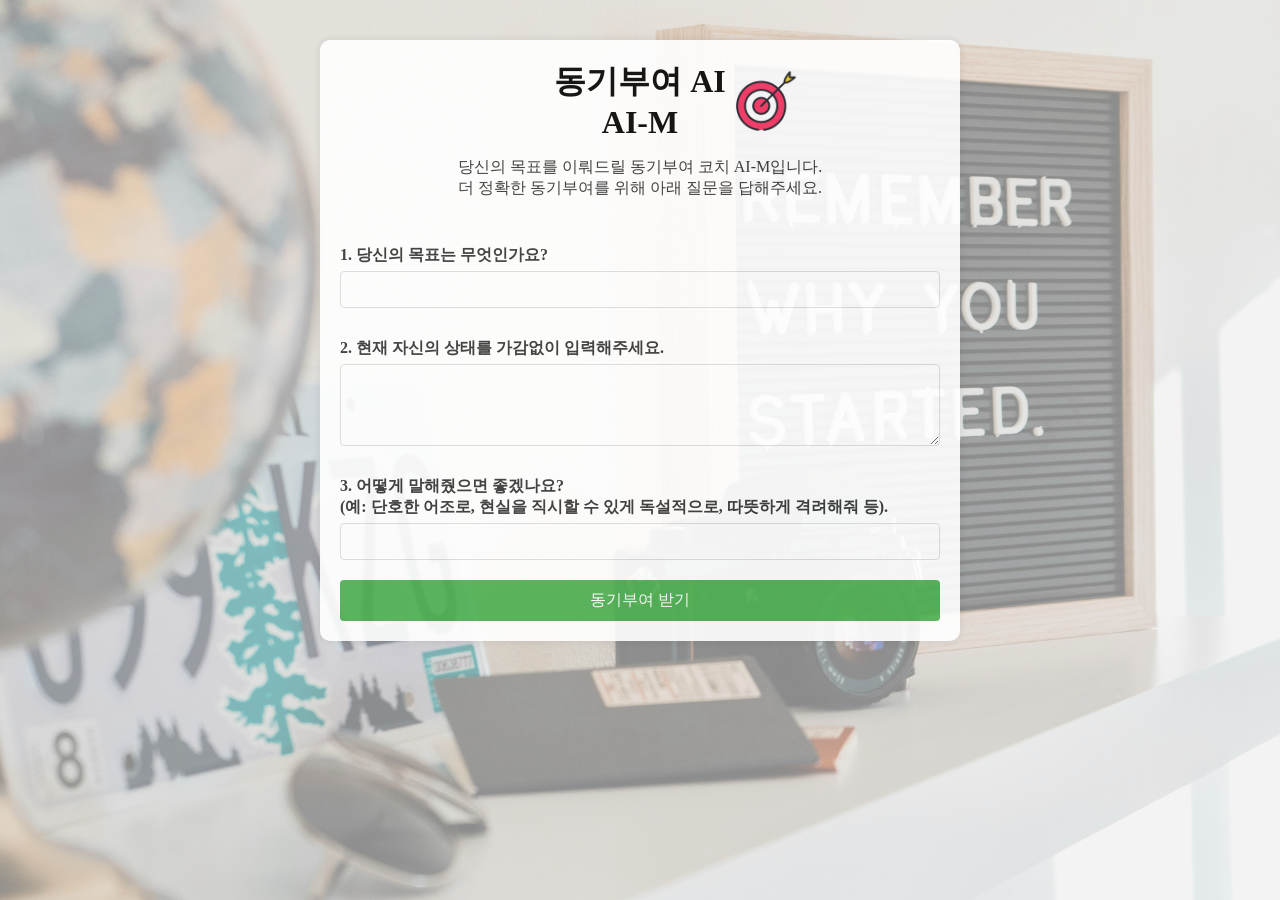
<file: index.html>
<!DOCTYPE html>
<html lang="ko">
<head>
    <meta charset="UTF-8">
    <meta name="viewport" content="width=device-width, initial-scale=1.0">
    <title>동기부여 AI AI-M</title>
    <link href="input-page.css" rel="stylesheet" type="text/css">
</head>
<body>
    <div class="background"></div>
    <div class="content">
        <div class="container">
            <div class="title-container">
                <h1>동기부여 AI<br>AI-M</h1>
                <img src="aim.png" alt="과녁 아이콘" class="iconAim">
            </div>
            <p>당신의 목표를 이뤄드릴 동기부여 코치 AI-M입니다.<br>더 정확한 동기부여를 위해 아래 질문을 답해주세요.</p>
            <form id="motivationForm">
                <label for="goal">1. 당신의 목표는 무엇인가요?</label>
                <input type="text" id="goal" name="goal" required>

                <label for="situation">2. 현재 자신의 상태를 가감없이 입력해주세요.</label>
                <textarea id="situation" name="situation" rows="4" required></textarea>

                <label for="preference">3. 어떻게 말해줬으면 좋겠나요?<br>(예: 단호한 어조로, 현실을 직시할 수 있게 독설적으로, 따뜻하게 격려해줘 등).</label>
                <input type="text" id="preference" name="preference" required>

                <button type="submit">동기부여 받기</button>
            </form>
        </div>
    </div>

    <script>
        document.getElementById('motivationForm').addEventListener('submit', function(e) {
            e.preventDefault();
            
            const formData = {
                goal: document.getElementById('goal').value,
                situation: document.getElementById('situation').value,
                preference: document.getElementById('preference').value
            };
            
            localStorage.setItem('motivationData', JSON.stringify(formData));
            
            window.location.href = 'chatting-page.html';
        });
    </script>
</body>
</html>
</file>
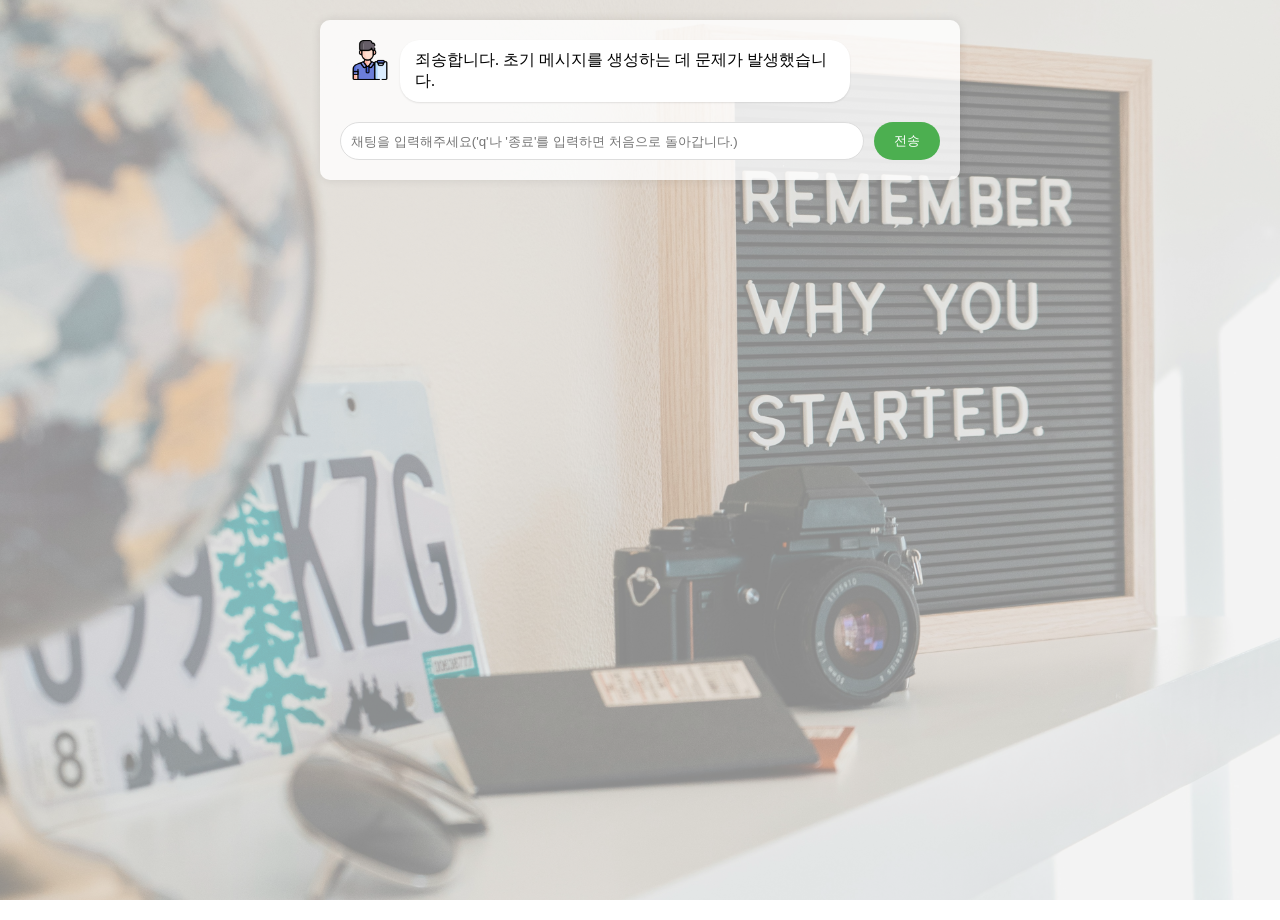
<file: chatting-page.html>
<!DOCTYPE html>
<html lang="ko">
<head>
    <meta charset="UTF-8">
    <meta name="viewport" content="width=device-width, initial-scale=1.0">
    <title>AI-M 코치 대화</title>
    <link href="chatting-page.css" rel="stylesheet" type="text/css">
</head>
<body>
    <div class="background"></div>
    <div class="container">
        <div id="chat-container">
        </div>
        <div class="user-input">
            <input type="text" id="user-input" placeholder="채팅을 입력해주세요('q'나 '종료'를 입력하면 처음으로 돌아갑니다.)">
            <button id="send-button">전송</button>
        </div>
    </div>
    <script>
        // 첫 페이지에서 전달받은 데이터 로드
        const motivationData = JSON.parse(localStorage.getItem('motivationData'));

        // ChatGPT API 호출 함수
        async function callChatGPTAPI(messages) {
            const url = 'https://open-api.jejucodingcamp.workers.dev/';
            try {
                const response = await fetch(url, {
                    method: 'POST',
                    headers: {
                        'Content-Type': 'application/json'
                    },
                    body: JSON.stringify(messages)
                });
                if (!response.ok) {
                    throw new Error('API 요청에 실패했습니다.');
                }
                const data = await response.json();
                return data.choices[0].message.content;
            } catch (error) {
                console.error('Error:', error);
                throw error;
            }
        }

        // 채팅 메시지 추가 함수
        function addMessage(content, isAI = false) {
            const chatContainer = document.getElementById('chat-container');
            const messageDiv = document.createElement('div');
            messageDiv.className = `message ${isAI ? 'ai-message' : 'user-message'}`;
            
            if (isAI) {
                const avatarImg = document.createElement('img');
                avatarImg.src = 'coach.png';
                avatarImg.alt = 'AI Coach';
                avatarImg.className = 'avatar';
                messageDiv.appendChild(avatarImg);
            }

            const contentDiv = document.createElement('div');
            contentDiv.className = 'message-content';
            contentDiv.textContent = content;
            messageDiv.appendChild(contentDiv);

            chatContainer.appendChild(messageDiv);
            chatContainer.scrollTop = chatContainer.scrollHeight;
        }

        // 초기 AI 메시지 생성
        async function generateInitialAIMessage() {
            try {
                const prompt = `
                [프롬프트]
                목표: ${motivationData.goal},
                현재 상태: ${motivationData.situation}
                선호하는 말투: ${motivationData.preference}
            
                [대답 양식]
                1. 어조에 맞게 자기소개 한 줄
                2. 현재 나의 상태와 성찰 촉진
                3. 동기부여와 책임감 제공
                4. 구체적인 목표 설정과 일일 도전과제 제공
                5. 정서적 지원과 격려
            
                프롬프트를 바탕으로 대답 양식에 맞게 번호 작성 없이 사용자에게 동기부여 메시지를 작성해줘.
                `;
            
                const messages = [
                    {role: "system", content: `너는 AI 동기부여 코치 AI-M이야. 항상 다음과 같은 말투를 사용해야 해: ${motivationData.preference}`},
                    {role: "user", content: prompt}
                ];
            
                const response = await callChatGPTAPI(messages);
                addMessage(response, true);
            } catch (error) {
                console.error('초기 메시지 생성 중 오류 발생:', error);
                addMessage('죄송합니다. 초기 메시지를 생성하는 데 문제가 발생했습니다.', true);
            }
        }

        // 페이지 로드 시 초기 AI 메시지 생성
        window.onload = generateInitialAIMessage;

        // 사용자 입력 처리
        document.getElementById('send-button').addEventListener('click', async () => {
            const userInput = document.getElementById('user-input');
            const message = userInput.value.trim();
            if (message) {
                if (message.toLowerCase() === 'q' || message === '종료') {
                    // 첫 페이지로 이동
                    window.location.href = 'index.html';
                    return;
                }
            
                addMessage(message);
                userInput.value = '';
            
                try {
                    const messages = [
                        {role: "system", content: `너는 AI 동기부여 코치 AI-M이야. 항상 다음과 같은 말투를 사용해야 해: ${motivationData.preference}`},
                        {role: "user", content: message}
                    ];
                
                    const aiResponse = await callChatGPTAPI(messages);
                    addMessage(aiResponse, true);
                } catch (error) {
                    console.error('AI 응답 생성 중 오류 발생:', error);
                    addMessage('죄송합니다. 응답을 생성하는 데 문제가 발생했습니다.', true);
                }
            }
        });

        // Enter 키 입력 처리
        document.getElementById('user-input').addEventListener('keypress', (e) => {
            if (e.key === 'Enter') {
                const message = e.target.value.trim();
                if (message.toLowerCase() === 'q' || message === '종료') {
                    // 첫 페이지로 이동
                    window.location.href = 'index.html';
                    return;
                }
                document.getElementById('send-button').click();
            }
        });
    </script>
</body>
</html>
</file>
<file: input-page.css>
body, html {
    margin: 0;
    padding: 0;
    height: 100%;
}
.background {
    position: fixed;
    top: 0;
    left: 0;
    width: 100%;
    height: 100%;
    background-image: url('motivation-background.jpg');
    background-size: cover;
    background-position: center;
    opacity: 0.5;
    z-index: -1;
}
.content {
    position: relative;
    z-index: 1;
    padding: 20px;
}
.container {
    max-width: 600px;
    margin: 20px auto;
    padding: 20px;
    border-radius: 10px;
    background-color: white;
    opacity: 0.9;
    box-shadow: 0 0 10px rgba(0,0,0,0.1);
}
.title-container {
    position: relative;
    text-align: center;
}

h1 {
    display: inline-block;
    margin: 0;
}

.iconAim {
    position: absolute;
    top: 50%;
    transform: translateY(-50%);
    width: 60px;
    height: 60px;
    margin-left: 10px;
}
p {
    text-align: center;
    color: #333;
}
form {
    display: flex;
    flex-direction: column;
}
label {
    margin-top: 30px;
    font-weight: bold;
    color: #333;
}
input, textarea {
    width: 100%;
    padding: 10px;
    margin-top: 5px;
    border: 1px solid #ddd;
    border-radius: 4px;
    box-sizing: border-box;
}
button {
    margin-top: 20px;
    padding: 10px;
    background-color: #4CAF50;
    color: white;
    border: none;
    border-radius: 4px;
    cursor: pointer;
    font-size: 16px;
}
button:hover {
    background-color: #45a049;
}
</file>
<file: chatting-page.css>
body, html {
    margin: 0;
    padding: 0;
    height: 100%;
}
.background {
    position: fixed;
    top: 0;
    left: 0;
    width: 100%;
    height: 100%;
    background-image: url('motivation-background.jpg');
    background-size: cover;
    background-position: center;
    opacity: 0.5;
    z-index: -1;
}
.container {
    max-width: 600px;
    margin: 20px auto;
    padding: 20px;
    background-color: rgba(255, 255, 255, 0.8);
    border-radius: 10px;
    box-shadow: 0 0 10px rgba(0,0,0,0.1);
}
.message {
    margin-bottom: 20px;
    display: flex;
    align-items: flex-start;
}
.ai-message {
    flex-direction: row;
}
.user-message {
    flex-direction: row-reverse;
}
.avatar {
    width: 40px;
    height: 40px;
    margin: 0 10px;
}
.message-content {
    background-color: #fff;
    border-radius: 20px;
    padding: 10px 15px;
    max-width: 70%;
    box-shadow: 0 1px 2px rgba(0,0,0,0.1);
}
.user-input {
    display: flex;
    margin-top: 20px;
}
.user-input input {
    flex-grow: 1;
    padding: 10px;
    border: 1px solid #ddd;
    border-radius: 20px;
    margin-right: 10px;
}
.user-input button {
    padding: 10px 20px;
    background-color: #4CAF50;
    color: white;
    border: none;
    border-radius: 20px;
    cursor: pointer;
}
</file>
